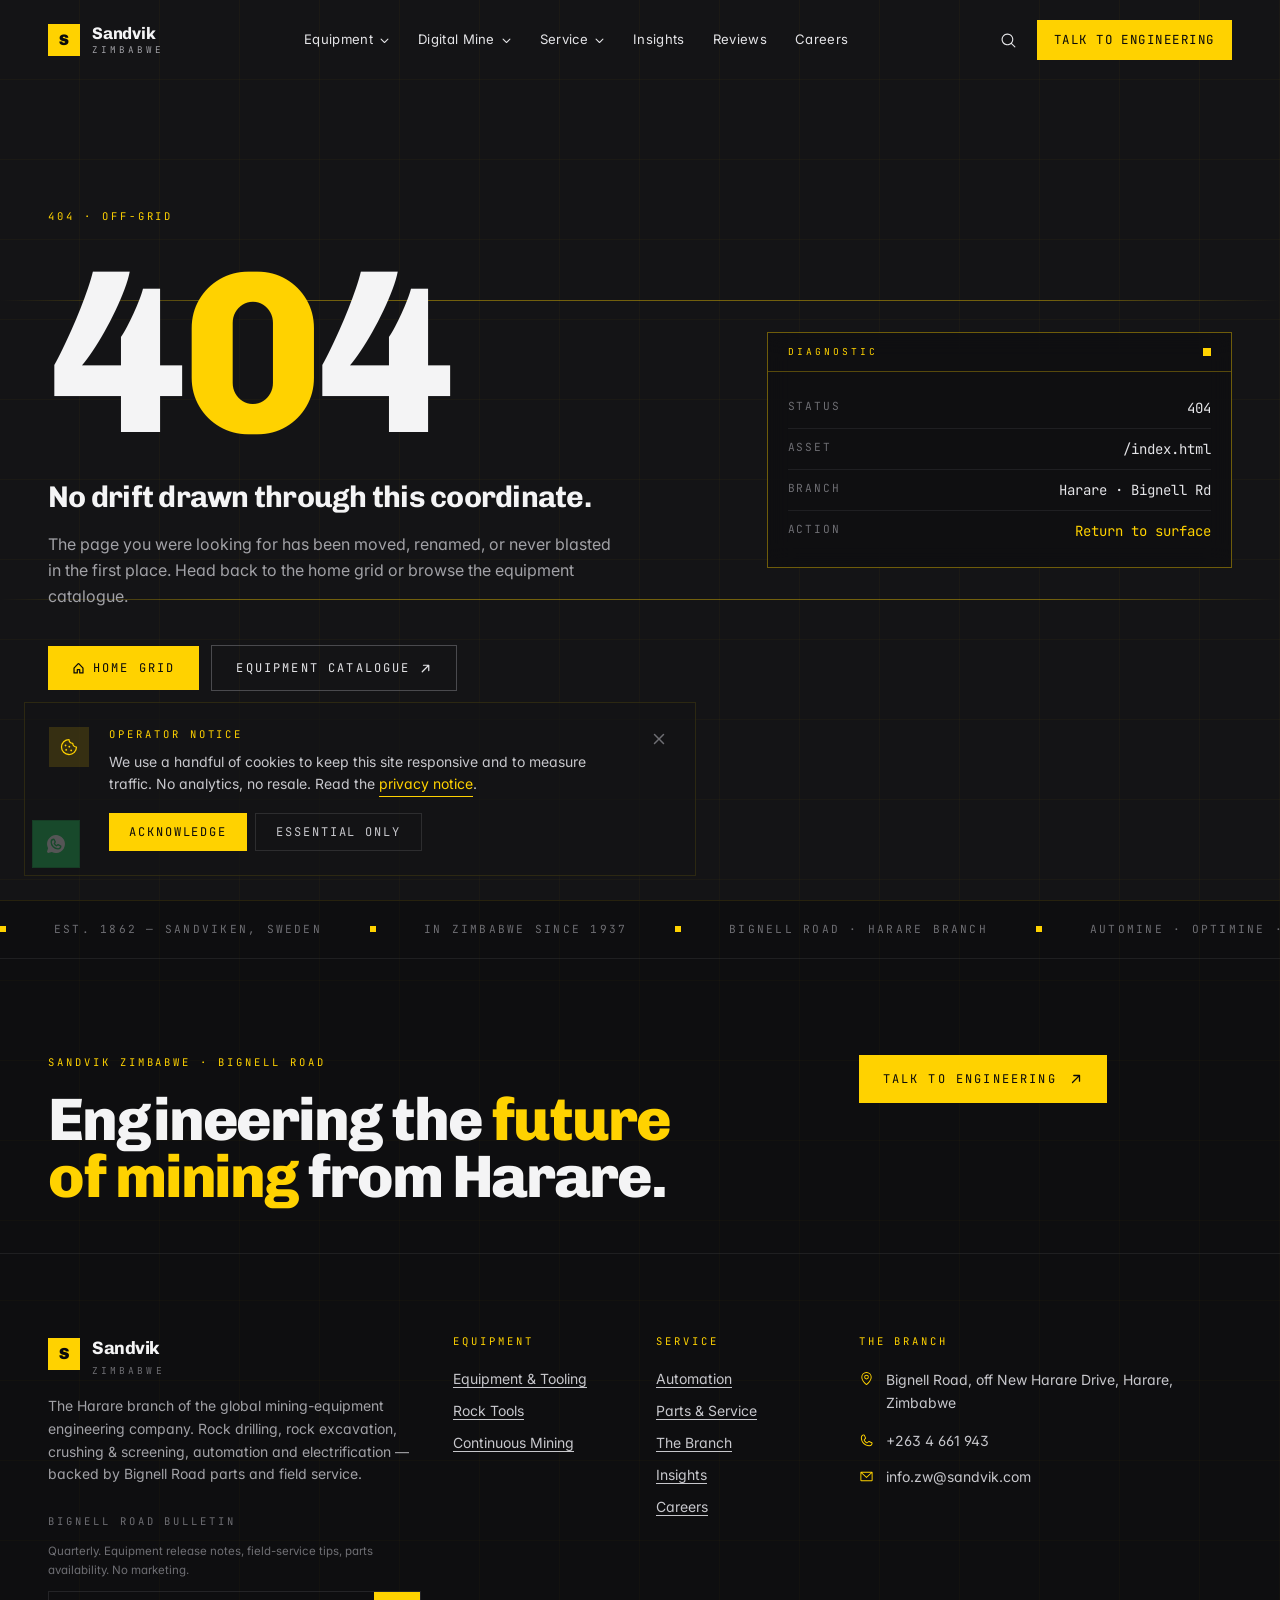
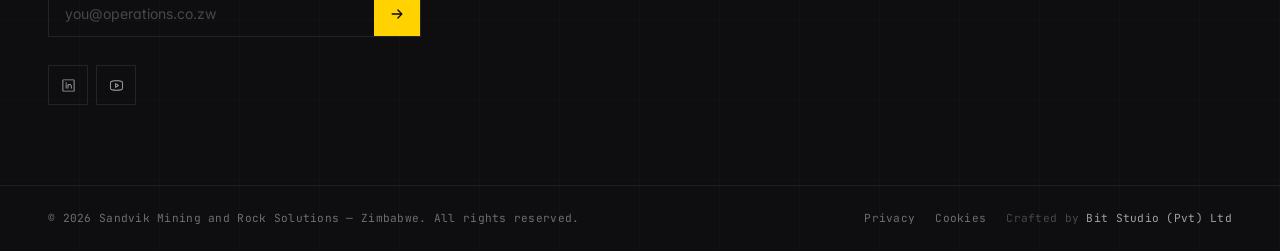
<file: index.html>
<!DOCTYPE html>
<html lang="en">
  <head>
    <meta charset="UTF-8" />
    <link rel="icon" type="image/svg+xml" href="/favicon.svg" />
    <meta name="viewport" content="width=device-width, initial-scale=1.0, viewport-fit=cover" />
    <meta name="theme-color" content="#1C1C1E" />

    <title>Sandvik Zimbabwe — Mining Equipment, Tooling & Engineering | Harare</title>
    <meta name="description" content="The Harare branch of Sandvik — rock drilling, rock excavation, crushing & screening, automation and electrification for the future of mining in Zimbabwe. Parts, service contracts, and on-site field support." />
    <meta name="keywords" content="Sandvik Zimbabwe, mining equipment Harare, rock drilling, rock excavation, crushing and screening, mining automation, electrification, AutoMine, OptiMine, mining parts Zimbabwe, loader Zimbabwe, drill rig, Sandvik Bignell Road" />
    <meta name="author" content="Sandvik" />
    <meta name="robots" content="index, follow" />

    <!-- Open Graph -->
    <meta property="og:type" content="website" />
    <meta property="og:site_name" content="Sandvik Zimbabwe" />
    <meta property="og:title" content="Sandvik Zimbabwe — Engineering the future of mining" />
    <meta property="og:description" content="Rock drilling, excavation, crushing & screening, automation and electrification — from the Harare branch on Bignell Road." />
    <meta property="og:image" content="https://images.unsplash.com/photo-1581094288338-2314dddb7ece?w=1600&q=80&auto=format&fit=crop" />
    <meta property="og:url" content="https://demo-sandvik.onrender.com" />

    <!-- Twitter -->
    <meta name="twitter:card" content="summary_large_image" />
    <meta name="twitter:title" content="Sandvik Zimbabwe — Engineering the future of mining" />
    <meta name="twitter:description" content="Rock drilling, excavation, crushing & screening, automation and electrification, on-site in Zimbabwe." />
    <meta name="twitter:image" content="https://images.unsplash.com/photo-1581094288338-2314dddb7ece?w=1600&q=80&auto=format&fit=crop" />

    <!-- Preconnect fonts -->
    <link rel="preconnect" href="https://fonts.googleapis.com" />
    <link rel="preconnect" href="https://fonts.gstatic.com" crossorigin />
    <link href="https://fonts.googleapis.com/css2?family=Chivo:ital,wght@0,300..900;1,300..900&family=Inter:opsz,wght@14..32,300..700&family=JetBrains+Mono:wght@400;500;600&display=swap" rel="stylesheet" />

    <!-- JSON-LD Structured Data -->
    <script type="application/ld+json">
      {
        "@context": "https://schema.org",
        "@type": "Organization",
        "name": "Sandvik Zimbabwe",
        "url": "https://demo-sandvik.onrender.com",
        "logo": "https://demo-sandvik.onrender.com/favicon.svg",
        "description": "Sandvik Zimbabwe — the Harare branch of the global mining-equipment engineering company. Rock drilling, rock excavation, crushing & screening, automation, electrification, parts and service contracts.",
        "address": {
          "@type": "PostalAddress",
          "streetAddress": "Bignell Road, New Harare Drive",
          "addressLocality": "Harare",
          "addressCountry": "ZW"
        },
        "telephone": "+2634661943",
        "parentOrganization": {
          "@type": "Organization",
          "name": "Sandvik AB",
          "url": "https://www.mining.sandvik/en/"
        },
        "aggregateRating": {
          "@type": "AggregateRating",
          "ratingValue": "4.4",
          "reviewCount": "51"
        }
      }
    </script>
    <script type="module" crossorigin src="/assets/index-21gfgmW7.js"></script>
    <link rel="stylesheet" crossorigin href="/assets/index-D_45rtlP.css">
  </head>
  <body>
    <div id="root"></div>
  </body>
</html>
</file>
